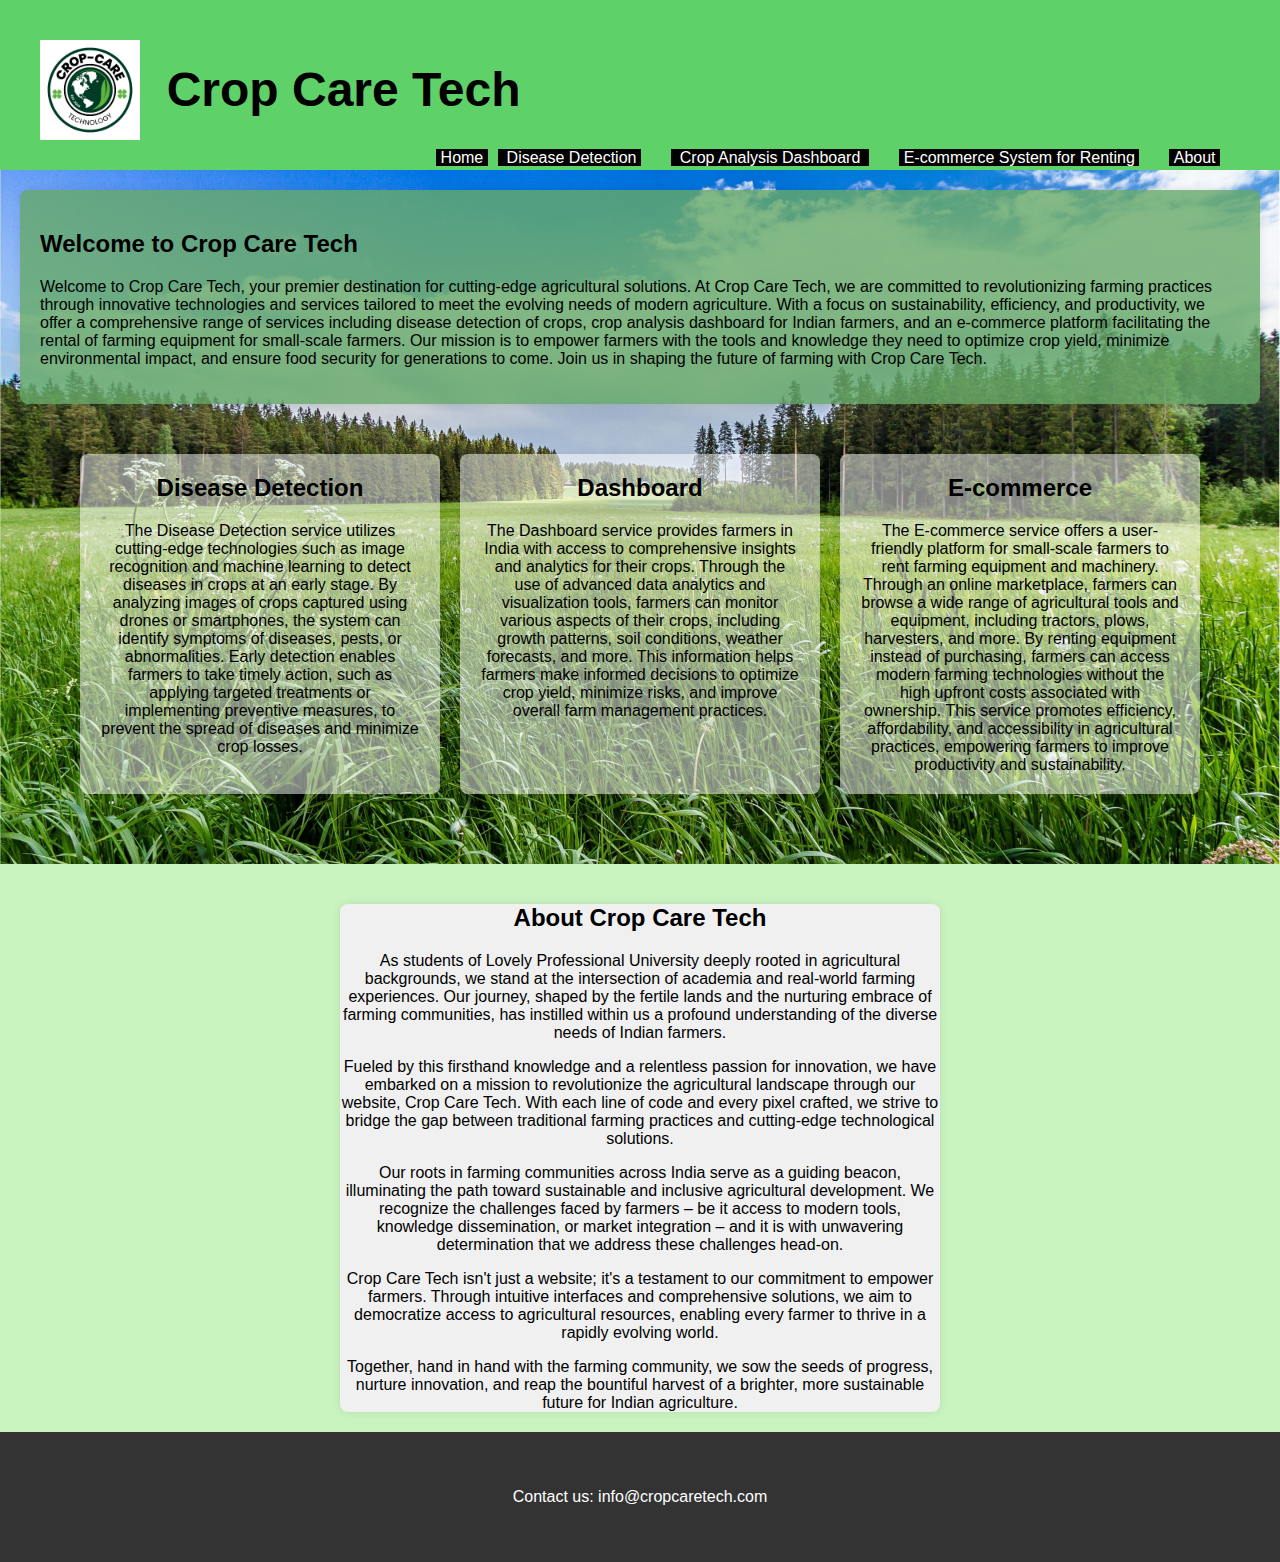
<file: index.html>
<!DOCTYPE html>
<html lang="en">
<head>
    <meta charset="UTF-8">
    <meta name="viewport" content="width=device-width, initial-scale=1.0">
    <title>Crop Care Tech</title>
    <link rel="stylesheet" href="styles.css">
</head>
<body>
    <header>
        <nav>
            <div class="container">
                <div class="logo-heading-container"> <!-- New container for logo and heading -->
                    <img src="images/logo.png" alt="Crop Care Tech Logo" height="100" width="100"> <!-- Add logo image -->
                    <h1>&nbsp;&nbsp;Crop Care Tech</h1> <!-- Move heading inside the new container -->
                </div>
                <ul class="nav-menu">
                    <li><a href="index.html">&nbsp;Home&nbsp;</a></li>
                    <li><a href="disease_detection.html"> &nbsp; Disease Detection&nbsp;  </a></li>
                    <li><a href="crop_analysis_dashboard.html">&nbsp; Crop Analysis Dashboard &nbsp; </a></li>
                    <li><a href="ecommerce_system.html">&nbsp;E-commerce System for Renting&nbsp;</a></li>
                    <li><a href="#about">&nbsp;About&nbsp;</a></li> 
                </ul>
            </div>
        </nav>
    </header>

    <section id="home">
        <div class="intro-container">
            <div class="intro-box">
            <h2>Welcome to Crop Care Tech</h2>
            <p>Welcome to Crop Care Tech, your premier destination for cutting-edge agricultural solutions. At Crop Care Tech, we are committed to revolutionizing farming practices through innovative technologies and services tailored to meet the evolving needs of modern agriculture. With a focus on sustainability, efficiency, and productivity, we offer a comprehensive range of services including disease detection of crops, crop analysis dashboard for Indian farmers, and an e-commerce platform facilitating the rental of farming equipment for small-scale farmers. Our mission is to empower farmers with the tools and knowledge they need to optimize crop yield, minimize environmental impact, and ensure food security for generations to come. Join us in shaping the future of farming with Crop Care Tech.</p>
            <!-- Add more content or sections as needed -->
            </div>

            <div class="content">
                <div class="services-container">
                    <div class="service">
                        <a href="disease_detection.html" class="ser">
                            <h2>Disease Detection</h2>
                            <p>The Disease Detection service utilizes cutting-edge technologies such as image recognition and machine learning to detect diseases in crops at an early stage. By analyzing images of crops captured using drones or smartphones, the system can identify symptoms of diseases, pests, or abnormalities. Early detection enables farmers to take timely action, such as applying targeted treatments or implementing preventive measures, to prevent the spread of diseases and minimize crop losses.</p>
                        </a>
                    </div>
                    <div class="service">
                        <a href="crop_analysis_dashboard.html" class="ser">
                            <h2>Dashboard</h2>
                            <p>The Dashboard service provides farmers in India with access to comprehensive insights and analytics for their crops. Through the use of advanced data analytics and visualization tools, farmers can monitor various aspects of their crops, including growth patterns, soil conditions, weather forecasts, and more. This information helps farmers make informed decisions to optimize crop yield, minimize risks, and improve overall farm management practices.</p>
                        </a>
                    </div>
                    <div class="service">
                        <a href="ecommerce_system.html" class="ser">
                            <h2>E-commerce</h2>
                            <p>The E-commerce service offers a user-friendly platform for small-scale farmers to rent farming equipment and machinery. Through an online marketplace, farmers can browse a wide range of agricultural tools and equipment, including tractors, plows, harvesters, and more. By renting equipment instead of purchasing, farmers can access modern farming technologies without the high upfront costs associated with ownership. This service promotes efficiency, affordability, and accessibility in agricultural practices, empowering farmers to improve productivity and sustainability.</p>
                        </a>
                    </div>
                </div>
            </div>
        </div>
        <div id="about" class="about-section-container"> <!-- Added container for About section -->
            <div class="about-section">
                <h2>About Crop Care Tech</h2>
                <p>As students of Lovely Professional University deeply rooted in agricultural backgrounds, we stand at the intersection of academia and real-world farming experiences. Our journey, shaped by the fertile lands and the nurturing embrace of farming communities, has instilled within us a profound understanding of the diverse needs of Indian farmers.</p>
                <p>Fueled by this firsthand knowledge and a relentless passion for innovation, we have embarked on a mission to revolutionize the agricultural landscape through our website, Crop Care Tech. With each line of code and every pixel crafted, we strive to bridge the gap between traditional farming practices and cutting-edge technological solutions.</p>
                <p>Our roots in farming communities across India serve as a guiding beacon, illuminating the path toward sustainable and inclusive agricultural development. We recognize the challenges faced by farmers – be it access to modern tools, knowledge dissemination, or market integration – and it is with unwavering determination that we address these challenges head-on.</p>
                <p>Crop Care Tech isn't just a website; it's a testament to our commitment to empower farmers. Through intuitive interfaces and comprehensive solutions, we aim to democratize access to agricultural resources, enabling every farmer to thrive in a rapidly evolving world.</p>
                <p>Together, hand in hand with the farming community, we sow the seeds of progress, nurture innovation, and reap the bountiful harvest of a brighter, more sustainable future for Indian agriculture.</p>
            </div>
        </div>
    </section>
    

    <footer>
        <div class="container">
            <p>Contact us: info@cropcaretech.com</p>
            <!-- Add social media icons and links -->
        </div>
    </footer>

    <script src="scripts.js"></script>
</body>
</html>
</file>
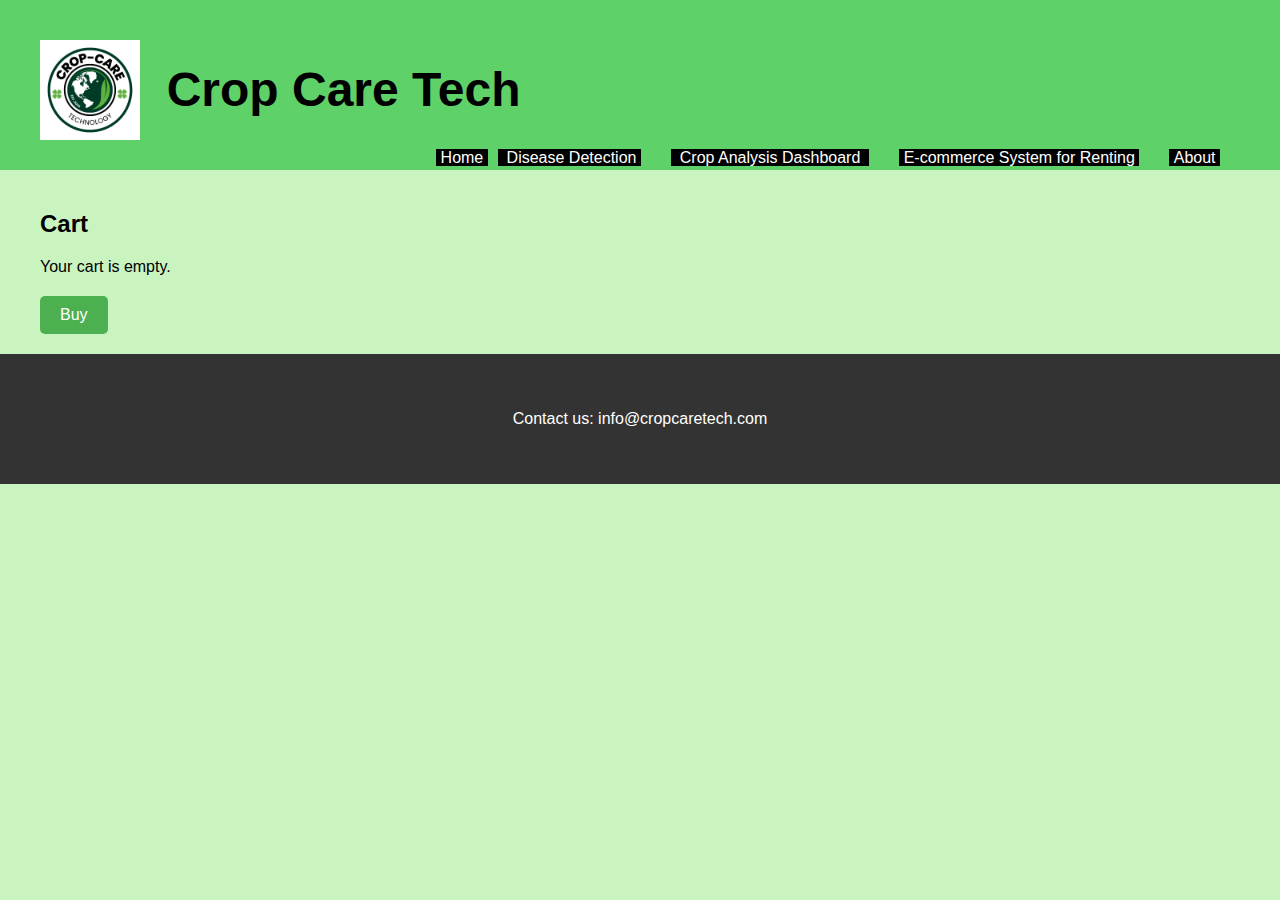
<file: cart.html>
<!DOCTYPE html>
<html lang="en">
<head>
    <meta charset="UTF-8">
    <meta name="viewport" content="width=device-width, initial-scale=1.0">
    <title>Cart - Crop Care Tech</title>
    <link rel="stylesheet" href="styles.css">
</head>
<body>
    <header>
        <nav>
            <div class="container">
                <div class="logo-heading-container"> <!-- New container for logo and heading -->
                    <img src="images/logo.png" alt="Crop Care Tech Logo" height="100" width="100"> <!-- Add logo image -->
                    <h1>&nbsp;&nbsp;Crop Care Tech</h1> <!-- Move heading inside the new container -->
                </div>
                <ul class="nav-menu">
                    <li><a href="index.html">&nbsp;Home&nbsp;</a></li>
                    <li><a href="disease_detection.html"> &nbsp; Disease Detection&nbsp;  </a></li>
                    <li><a href="crop_analysis_dashboard.html">&nbsp; Crop Analysis Dashboard &nbsp; </a></li>
                    <li><a href="ecommerce_system.html">&nbsp;E-commerce System for Renting&nbsp;</a></li>
                    <li><a href="index.html">&nbsp;About&nbsp;</a></li> 
                </ul>
            </div>
        </nav>
    </header>

    <section>
        <div class="container">
            <h2>Cart</h2>
            <div id="cart-items"></div> <!-- Container for displaying cart items -->
            <button id="buy-button">Buy</button> <!-- Button to open the form -->
        </div>
    </section>

    <!-- Modal form -->
    <div id="modal" class="modal" >
        <div class="modal-content">
            <span class="close">&times;</span>
            <form id="purchase-form">
                <table>
                    <tr>
                        <td><label for="name">Name:</label></td>
                        <td><input type="text" id="name" name="name" required></td>
                    </tr>
                    <tr>
                        <td><label for="email">Email:</label></td>
                        <td><input type="email" id="email" name="email" required></td>
                    </tr>
                    <tr>
                        <td><label for="address">Address:</label></td>
                        <td><input type="text" id="address" name="address" required></td>
                    </tr>
                    <tr>
                        <td><label for="city">City:</label></td>
                        <td><input type="text" id="city" name="city" required></td>
                    </tr>
                    <tr>
                        <td><label for="state">State:</label></td>
                        <td><input type="text" id="state" name="state" required></td>
                    </tr>
                    <tr>
                        <td><label for="pincode">Pincode:</label></td>
                        <td><input type="text" id="pincode" name="pincode" required></td>
                    </tr>
                    <tr>
                        <td><label for="payment">Mode of Payment:</label></td>
                        <td>
                            <select id="payment" name="payment" required>
                                <option value="credit">Credit Card</option>
                                <option value="debit">Debit Card</option>
                                <option value="paypal">PayPal</option>
                            </select>
                        </td>
                    </tr>
                </table>
                <button type="submit">Submit</button>
            </form>
        </div>
    </div>
    <footer>
        <div class="container">
            <p>Contact us: info@cropcaretech.com</p>
        </div>
    </footer>

    <script>
        document.addEventListener('DOMContentLoaded', function () {
            const cartItemsContainer = document.getElementById('cart-items');
            const cartItems = JSON.parse(localStorage.getItem('cart')) || [];

            if (cartItems.length === 0) {
                cartItemsContainer.textContent = 'Your cart is empty.';
            } else {
                const cartList = document.createElement('div');
                cartItems.forEach(function(item, index) {
                    const cartItem = document.createElement('div');
                    cartItem.classList.add('cart-item');
                    cartItem.innerHTML = `<div class="item-image">
                                                <img src="${item.image}" alt="${item.name}">
                                            </div>
                                            <div class="item-details">
                                                <h3>${item.name}</h3>
                                                <p>Price: ${item.price}</p>
                                                <p>Duration: ${item.duration} days</p>
                                                <button class="remove-item" data-index="${index}">Remove</button>
                                            </div>`;
                    cartList.appendChild(cartItem);
                });
                cartItemsContainer.appendChild(cartList);

                // Add event listeners for removing items
                const removeButtons = document.querySelectorAll('.remove-item');
                removeButtons.forEach(function(button) {
                    button.addEventListener('click', function() {
                        const indexToRemove = parseInt(button.dataset.index);
                        cartItems.splice(indexToRemove, 1);
                        localStorage.setItem('cart', JSON.stringify(cartItems));
                        updateCartDisplay();
                    });
                });
            }

            const buyButton = document.getElementById('buy-button');
            buyButton.addEventListener('click', function() {
                localStorage.removeItem('cart'); // Clear cart after purchase (for demonstration)
                updateCartDisplay();
                alert('Kindly Provide us your address and payment detils.');
            });

            function updateCartDisplay() {
                cartItemsContainer.innerHTML = '';
                if (cartItems.length === 0) {
                    cartItemsContainer.textContent = 'Your cart is empty.';
                } else {
                    const cartList = document.createElement('div');
                    cartItems.forEach(function(item, index) {
                        const cartItem = document.createElement('div');
                        cartItem.classList.add('cart-item');
                        cartItem.innerHTML = `<div class="item-image">
                                                    <img src="${item.image}" alt="${item.name}">
                                                </div>
                                                <div class="item-details">
                                                    <h3>${item.name}</h3>
                                                    <p>Price: ${item.price}</p>
                                                    <p>Duration: ${item.duration} days</p>
                                                    <button class="remove-item" data-index="${index}">Remove</button>
                                                </div>`;
                        cartList.appendChild(cartItem);
                    });
                    cartItemsContainer.appendChild(cartList);
                }
            }
        });
        document.addEventListener('DOMContentLoaded', function () {
            const modal = document.getElementById('modal');
            const buyButton = document.getElementById('buy-button');
            const closeButton = document.querySelector('.close');

            buyButton.addEventListener('click', function() {
                modal.style.display = 'block'; // Display the modal form
            });

            closeButton.addEventListener('click', function() {
                modal.style.display = 'none'; // Hide the modal form when the close button is clicked
            });

            window.addEventListener('click', function(event) {
                if (event.target == modal) {
                    modal.style.display = 'none'; // Hide the modal form when the user clicks outside it
                }
            });

            const purchaseForm = document.getElementById('purchase-form');
            purchaseForm.addEventListener('submit', function(event) {
                event.preventDefault();
                // Collect form data and process it as needed (e.g., send it to a server)
                // After processing, close the modal form
                modal.style.display = 'none';
                alert('Thank you for your purchase!');
            });
        });
    </script>
</body>
</html>
</file>
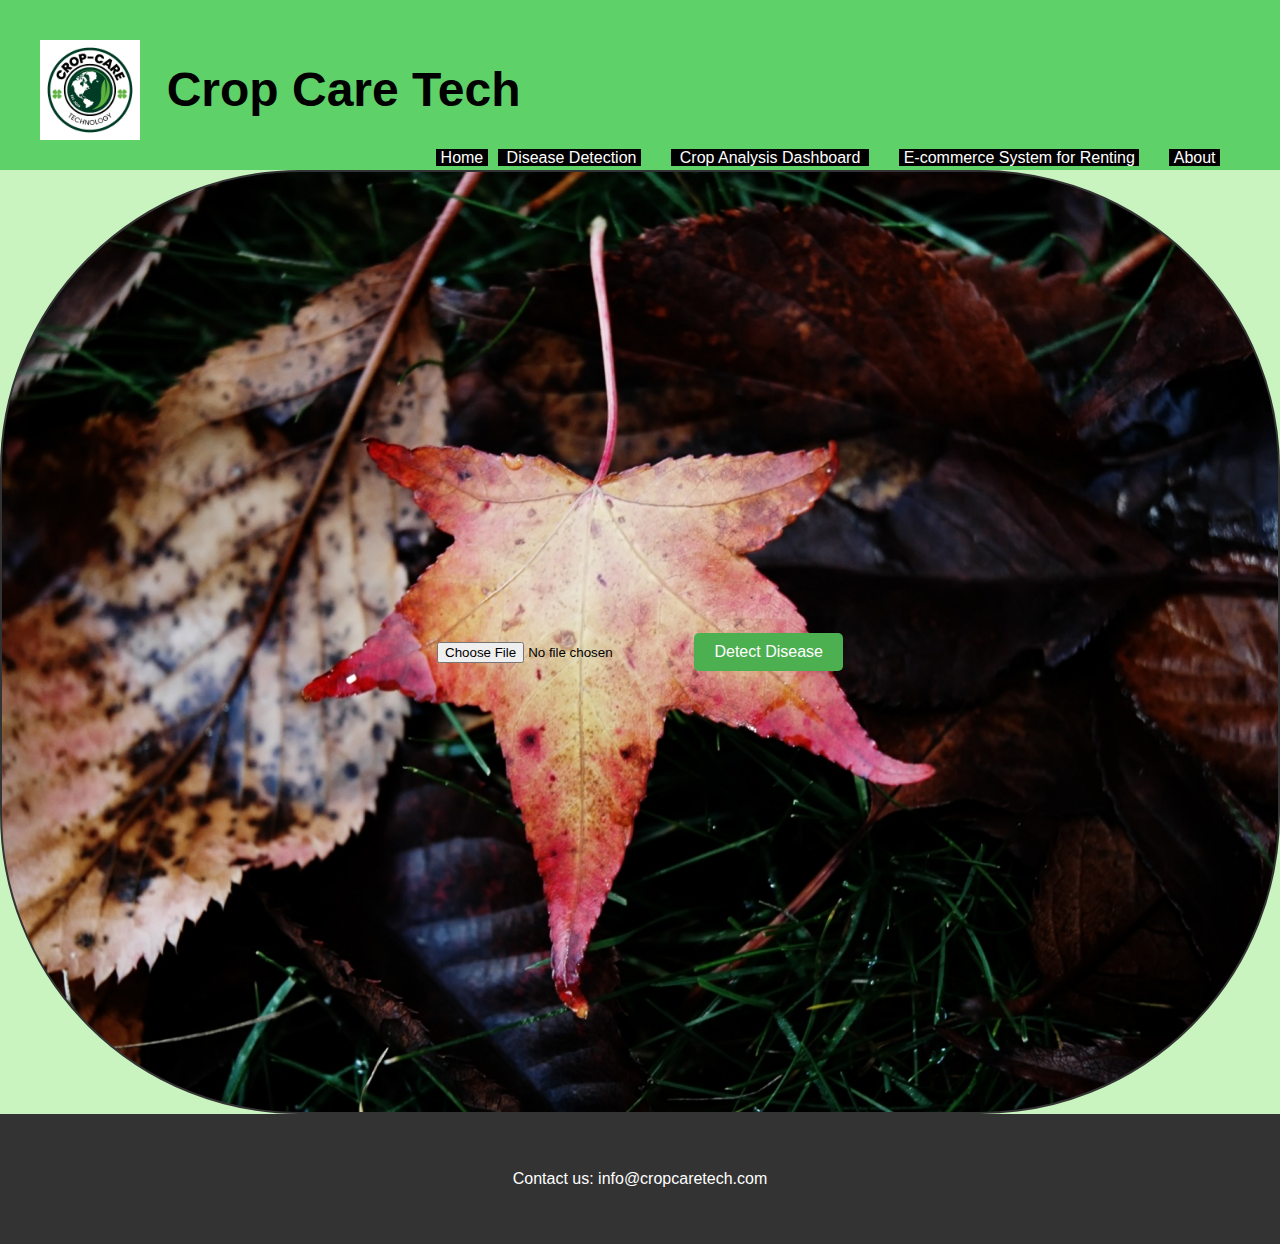
<file: disease_detection.html>
<!DOCTYPE html>
<html lang="en">
<head>
    <meta charset="UTF-8">
    <meta name="viewport" content="width=device-width, initial-scale=1.0">
    <title>Disease Detection of Crops - Crop Care Tech</title>
    <link rel="stylesheet" href="styles.css">
</head>
<body>
    <header>
        <nav>
            <div class="container">
                <div class="logo-heading-container"> <!-- New container for logo and heading -->
                    <img src="images/logo.png" alt="Crop Care Tech Logo" height="100" width="100"> <!-- Add logo image -->
                    <h1>&nbsp;&nbsp;Crop Care Tech</h1> <!-- Move heading inside the new container -->
                </div>
                <ul class="nav-menu">
                    <li><a href="index.html">&nbsp;Home&nbsp;</a></li>
                    <li><a href="disease_detection.html"> &nbsp; Disease Detection&nbsp;  </a></li>
                    <li><a href="crop_analysis_dashboard.html">&nbsp; Crop Analysis Dashboard &nbsp; </a></li>
                    <li><a href="ecommerce_system.html">&nbsp;E-commerce System for Renting&nbsp;</a></li>
                    <li><a href="index.html">&nbsp;About&nbsp;</a></li> 
                </ul>
            </div>
        </nav>
    </header>

    <section>
        <div class="leaf">
            <form id="upload-form">
                <input type="file" id="image-input" accept="image/*" required>
                <button type="submit">Detect Disease</button>
            </form>
            <div id="result"></div>
        </div>
    </section>

    <footer>
        <div class="container">
            <p>Contact us: info@cropcaretech.com</p>
            <!-- Add social media icons and links -->
        </div>
    </footer>

    <script >
        document.getElementById('detect-button').addEventListener('click', function() {
            var fileInput = document.getElementById('image-input');
            var file = fileInput.files[0];

            if (!file) {
                alert('Please select an image file.');
                return;
            }

            var formData = new FormData();
            formData.append('image', file);

            fetch('/detect_disease', {
                method: 'POST',
                body: formData
            })
            .then(response => response.json())
            .then(data => {
                document.getElementById('result').innerText = 'Prediction: ' + data.prediction;
            })
            .catch(error => {
                console.error('Error:', error);
                document.getElementById('result').innerText = 'An error occurred. Please try again later.';
            });
        });
    </script>
</body>
</html>
</file>
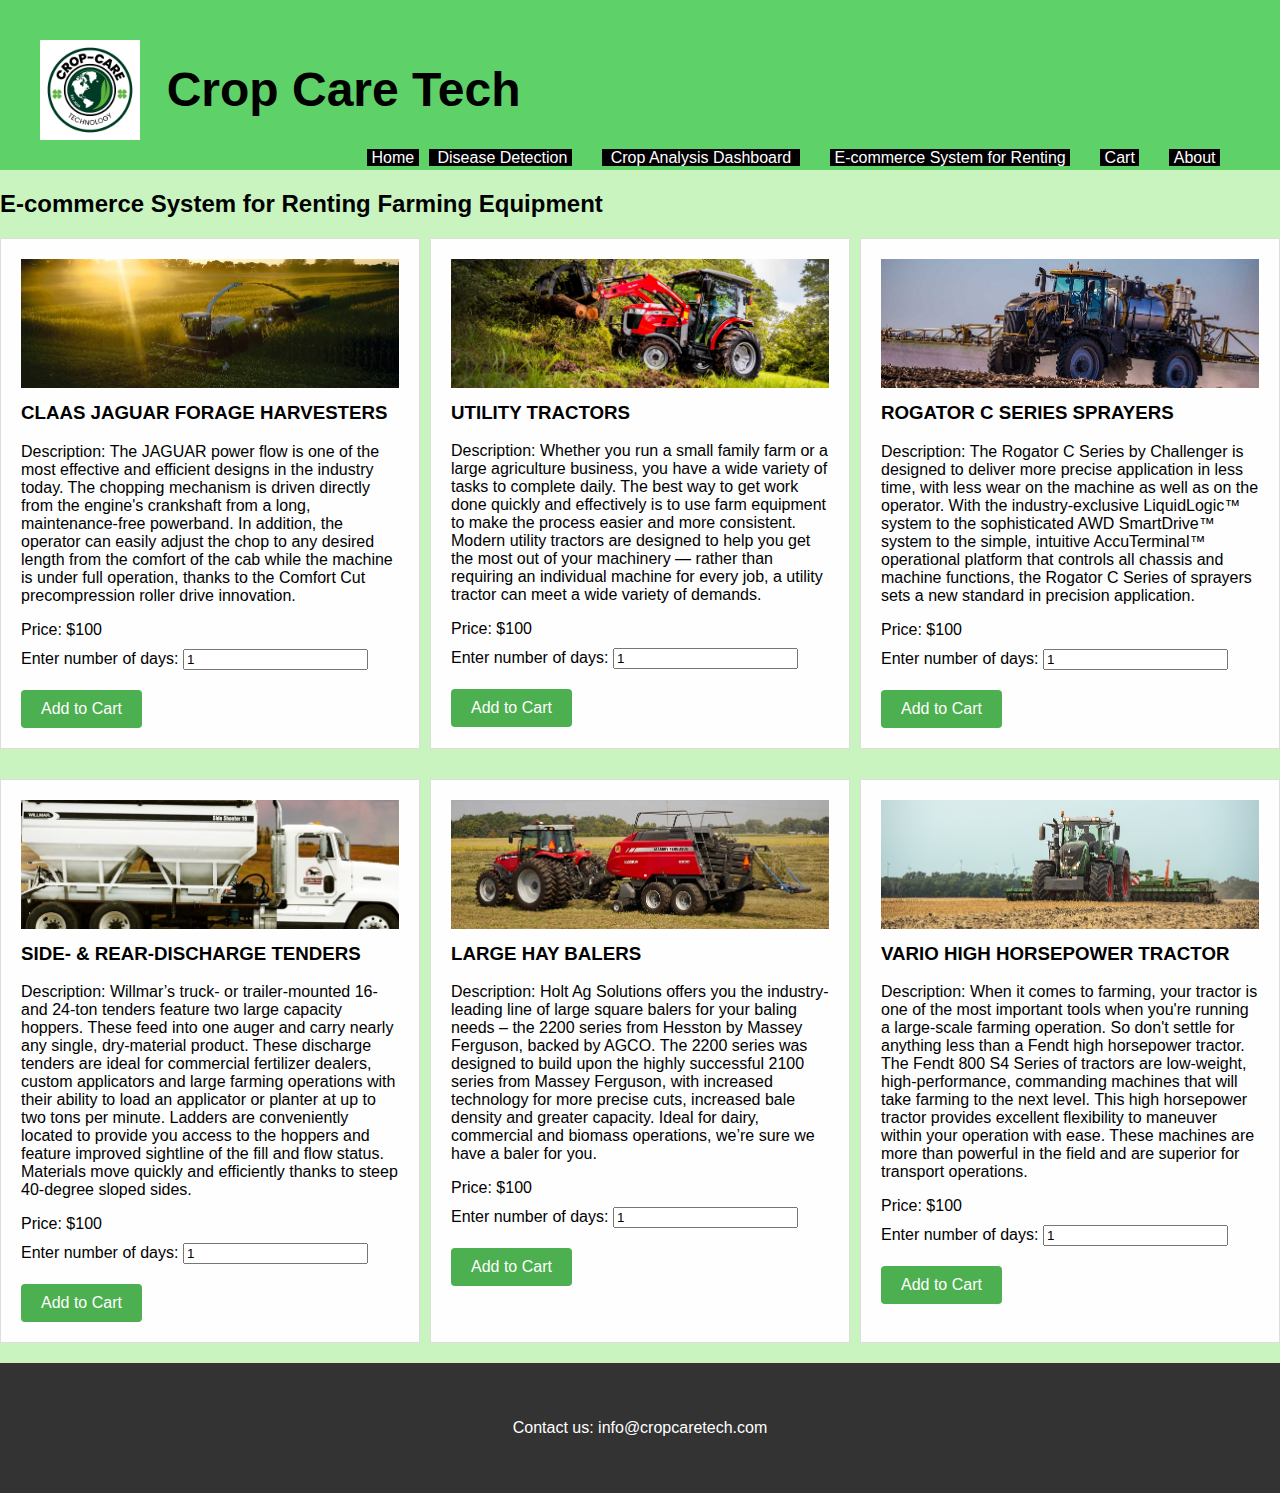
<file: ecommerce_system.html>
<!DOCTYPE html>
<html lang="en">
<head>
    <meta charset="UTF-8">
    <meta name="viewport" content="width=device-width, initial-scale=1.0">
    <title>E-commerce System for Renting Farming Equipment - Crop Care Tech</title>
    <link rel="stylesheet" href="styles.css">
</head>
<body>
    <header>
        <nav>
            <div class="container">
                <div class="logo-heading-container"> <!-- New container for logo and heading -->
                    <img src="images/logo.png" alt="Crop Care Tech Logo" height="100" width="100"> <!-- Add logo image -->
                    <h1>&nbsp;&nbsp;Crop Care Tech</h1> <!-- Move heading inside the new container -->
                </div>
                <ul class="nav-menu">
                    <li><a href="index.html">&nbsp;Home&nbsp;</a></li>
                    <li><a href="disease_detection.html"> &nbsp; Disease Detection&nbsp;  </a></li>
                    <li><a href="crop_analysis_dashboard.html">&nbsp; Crop Analysis Dashboard &nbsp; </a></li>
                    <li><a href="ecommerce_system.html">&nbsp;E-commerce System for Renting&nbsp;</a></li>
                    <li><a href="cart.html">&nbsp;Cart&nbsp;</a></li> <!-- Added Cart link -->
                    <li><a href="index.html">&nbsp;About&nbsp;</a></li> 
                </ul>
            </div>
        </nav>
    </header>

    <section>
        <h2>E-commerce System for Renting Farming Equipment</h2>
        <div class="item">
            
            <div class="product">
                <img src="images/equipment1.jpeg" alt="Farming Equipment 1" width="500" height="600">
                <h3>CLAAS JAGUAR FORAGE HARVESTERS</h3>
                <p>Description: The JAGUAR power flow is one of the most effective and efficient designs in the industry today. The chopping mechanism is driven directly from the engine's crankshaft from a long, maintenance-free powerband. In addition, the operator can easily adjust the chop to any desired length from the comfort of the cab while the machine is under full operation, thanks to the Comfort Cut precompression roller drive innovation.</p>
                <p>Price: $100</p>
                <label for="duration">Enter number of days:</label>
                <input type="text" id="duration" name="duration" value="1">
                <button class="add-to-cart">Add to Cart</button>     
            </div>
            <div class="product">
                <img src="images/equipment2.jpeg" alt="Farming Equipment 2" width="500" height="600">
                <h3>UTILITY TRACTORS</h3>
                <p>Description: Whether you run a small family farm or a large agriculture business, you have a wide variety of tasks to complete daily. The best way to get work done quickly and effectively is to use farm equipment to make the process easier and more consistent. Modern utility tractors are designed to help you get the most out of your machinery — rather than requiring an individual machine for every job, a utility tractor can meet a wide variety of demands.</p>
                <p>Price: $100</p>
                <label for="duration">Enter number of days:</label>
                <input type="text" id="duration" name="duration" value="1">
                <button class="add-to-cart">Add to Cart</button>
            </div>
            <div class="product">
                <img src="images/equipment3.jpeg" alt="Farming Equipment 3" width="500" height="600">
                <h3>ROGATOR C SERIES SPRAYERS</h3>
                <p>Description: The Rogator C Series by Challenger is designed to deliver more precise application in less time, with less wear on the machine as well as on the operator. With the industry-exclusive LiquidLogic™ system to the sophisticated AWD SmartDrive™ system to the simple, intuitive AccuTerminal™ operational platform that controls all chassis and machine functions, the Rogator C Series of sprayers sets a new standard in precision application. 
                </p>
                <p>Price: $100</p>
                <label for="duration">Enter number of days:</label>
                <input type="text" id="duration" name="duration" value="1">
                <button class="add-to-cart">Add to Cart</button>
            </div>
            <div class="product">
                <img src="images/equipment4.jpeg" alt="Farming Equipment 4" width="500" height="600">
                <h3>SIDE- & REAR-DISCHARGE TENDERS</h3>
                <p>Description: Willmar’s truck- or trailer-mounted 16- and 24-ton tenders feature two large capacity hoppers. These feed into one auger and carry nearly any single, dry-material product. These discharge tenders are ideal for commercial fertilizer dealers, custom applicators and large farming operations with their ability to load an applicator or planter at up to two tons per minute. Ladders are conveniently located to provide you access to the hoppers and feature improved sightline of the fill and flow status. Materials move quickly and efficiently thanks to steep 40-degree sloped sides.</p>
                <p>Price: $100</p>
                <label for="duration">Enter number of days:</label>
                <input type="text" id="duration" name="duration" value="1">
                <button class="add-to-cart">Add to Cart</button>
            </div>
            <div class="product">
                <img src="images/equipment5.jpeg" alt="Farming Equipment 5" width="500" height="600">
                <h3>LARGE HAY BALERS</h3>
                <p>Description: Holt Ag Solutions offers you the industry-leading line of large square balers for your baling needs – the 2200 series from Hesston by Massey Ferguson, backed by AGCO. The 2200 series was designed to build upon the highly successful 2100 series from Massey Ferguson, with increased technology for more precise cuts, increased bale density and greater capacity. Ideal for dairy, commercial and biomass operations, we’re sure we have a baler for you.</p>
                <p>Price: $100</p>
                <label for="duration">Enter number of days:</label>
                <input type="text" id="duration" name="duration" value="1">
                <button class="add-to-cart">Add to Cart</button>
            </div>
            <div class="product">
                <img src="images/equipment6.jpeg" alt="Farming Equipment 6" width="500" height="600">
                <h3>VARIO HIGH HORSEPOWER TRACTOR</h3>
                <p>Description: When it comes to farming, your tractor is one of the most important tools when you're running a large-scale farming operation. So don't settle for anything less than a Fendt high horsepower tractor. The Fendt 800 S4 Series of tractors are low-weight, high-performance, commanding machines that will take farming to the next level. This high horsepower tractor provides excellent flexibility to maneuver within your operation with ease. These machines are more than powerful in the field and are superior for transport operations.</p>
                <p>Price: $100</p>
                <label for="duration">Enter number of days:</label>
                <input type="text" id="duration" name="duration" value="1">
                <button class="add-to-cart">Add to Cart</button>
            </div>
        </div>
    </section>

    <footer>
        <div class="container">
            <p>Contact us: info@cropcaretech.com</p>
        </div>
    </footer>

    <script>
        document.addEventListener('DOMContentLoaded', function () {
            const durationInput = document.getElementById('duration');
            const durationOutput = document.querySelector('output[for="duration"]');

            durationInput.addEventListener('input', function() {
                durationOutput.textContent = this.value;
            });

            const addToCartButtons = document.querySelectorAll('.add-to-cart');
            addToCartButtons.forEach(function(button) {
                button.addEventListener('click', function(event) {
                    event.preventDefault();
                    const productName = button.parentNode.querySelector('h3').textContent;
                    const productPrice = button.parentNode.querySelector('p:nth-child(3)').textContent;
                    const duration = durationInput.value;

                    // Store product info and duration in localStorage (for demonstration)
                    let cartItems = JSON.parse(localStorage.getItem('cart')) || [];
                    cartItems.push({ name: productName, price: productPrice, duration: duration });
                    localStorage.setItem('cart', JSON.stringify(cartItems));

                    alert('Item added to cart.');
                });
            });
        });
    </script>
</body>
</html>
</file>
<file: styles.css>
/* Global styles */
body {
    background-color: #c9f4c0;
    font-family: Arial, sans-serif;
    margin: 0;
    padding: 0;
    font-family: 'Copperplate', sans-serif;
    
}
.content {
    flex: 1;
}

.background-container {
    position: relative;
    overflow: hidden;
}

.background-container::before {
    content: '';
    position: absolute;
    top: -10%;
    left: -10%;
    right: -10%;
    bottom: -10%;
    background-color: rgba(255, 255, 255, 0.1); /* Adjust the background color and opacity */
    z-index: 1;
    transition: all 0.3s ease; /* Smooth transition effect */
}

.background-container:hover::before {
    top: -5%;
    left: -5%;
    right: -5%;
    bottom: -5%;
}
.intro-container {
    padding: 20px;
    margin-bottom: 20px;
    background-image: url("images/bg.jpg");
    background-size: cover;
    background-position: center;
    animation: change 20s infinite ease-in-out;

}
@keyframes change{
    0%
    {
        background-image: url("images/bg1.jpg");
    }
    20%
    {
        background-image: url("images/bg2.jpg");
    }
    40%
    {
        background-image: url("images/bg3.jpg");
    }
    60%
    {
        background-image: url("images/bg4.jpg");
    }
    80%
    {
        background-image: url("images/bg5.jpg");
    }
    100%
    {
        background-image: url("images/bg1.jpg");
    }
}

.intro-box {
    background-color: rgba(101, 169, 104, 0.8);
    padding: 20px;
    border-radius: 8px;
    box-shadow: 0px 0px 10px rgba(0, 0, 0, 0.1);
}

.container {
    max-width: 1200px;
    margin: 0 auto;
    padding: 20px;
    /* display: flex;
    justify-content: space-between; */
}

header {
    height: 150px; /* Adjust the height as needed */
    background-color: #3cc44cc0; /* Optional: Change background color */
    padding: 10px; /* Optional: Add padding for better appearance */
}

header nav ul {
    list-style-type: none;
}

header nav ul li {
    display: inline;
    margin-right: 20px;
}

header nav ul li a {
    color: #c90000;
    text-decoration: none;
}

header nav ul li:hover{
    color: #000000;
}
.logo-heading-container {
    display: flex;
    align-items: center;
    font-size: x-large;
}

.dropdown-menu {
    display: none;
    position: absolute;
    background-color: #fff;
    padding: 10px;
}

.dropdown-menu.show {
    display: block;
}

.dropdown-menu li {
    margin-bottom: 5px;
}

footer {
    background-color: #333;
    color: #fff;
    text-align: center;
    padding: 20px 0;
    bottom: 0;
    width: 100%;

}

/* Product display styles */
.product {
    border: 1px solid #ddd;
    padding: 20px;
    margin-bottom: 20px;
    background-color: #fefefe;
}
.product:hover{
    background-color: #888;
}

.product img {
    max-width: 100%;
    height: auto;
}

.product h3 {
    margin-top: 10px;
}

.product p {
    margin-bottom: 10px;
}

.product button {
    background-color: #4CAF50;
    color: white;
    padding: 10px 20px;
    border: none;
    border-radius: 4px;
    cursor: pointer;
}

.product button:hover {
    background-color: #45a049;
}

.product button:focus {
    outline: none;
}
.modal {
    display: none;
    position: fixed;
    z-index: 1;
    left: 0;
    top: 0;
    width: 100%;
    height: 100%;
    overflow: auto;
    background-color: rgba(0,0,0,0.4);
}

.modal-content {
    background-color: #fefefe;
    margin: 15% auto;
    padding: 20px;
    border: 1px solid #888;
    width: 50%; /* Adjust the width as needed */
}
.close {
    color: #aaa;
    float: right;
    font-size: 28px;
    font-weight: bold;
}

.close:hover,
.close:focus {
    color: black;
    text-decoration: none;
    cursor: pointer;
} 

.nav-menu {
    list-style: none;
    margin: 0;
    padding: 0;
    display: flex;
    float: right;
}

.nav-menu li {
    margin-left: 10px;
}

.nav-menu li:first-child {
    margin-right: 0;
}

.nav-menu li a {
    text-decoration: none;
    color: #ffffff;
    background-color: #000000;
}

.nav-menu li a:hover{
    background-color: #175513;
    color: #afe5ab;
}

.content {
    padding: 50px;
}
.services-container {
    display: flex;
    justify-content: space-between;
}

.service {
    flex: 1;
    margin: 0 10px;
    padding: 20px;
    background-color: rgba(255, 255, 255, 0.5);
    border-radius: 8px;
    box-shadow: 0px 0px 10px rgba(0, 0, 0, 0.1);
    transition: background-color 0.3s ease; /* Add transition effect */
    color: #333;
    text-align: center;
    

}
a.ser{
    text-decoration: none;
}
.service:hover {
    background-color: #bded8a; /* Change background color on hover */
}


.service h2 {
    margin-top: 0;
    color: #000000;
}

.service p {
    margin-bottom: 0;
    color: #000000;
}
.about-section-container {
    margin-top: 50px;
    padding: 20px;
    max-width: 600px; /* Set maximum width */
    margin: 0 auto; /* Center align horizontally */
    display: flex; /* Use flexbox */
    flex-direction: column; /* Stack items vertically */
    justify-content: center; /* Center align vertically */
    align-items: center; /* Center align horizontally */
    text-align: center;
}
.about-section {
    background-color: #f0f0f0;
    border-radius: 8px;
    box-shadow: 0px 0px 10px rgba(0, 0, 0, 0.1);
    transition: background-color 0.3s ease;
}
.about-section:hover{
    background-color: #abcca4;
}

.about-section h2 {
    margin-top: 0;
}

.about-section p {
    margin-bottom: 0;
}

.leaf {
    display: flex;
    justify-content: center;
    align-items: center;
    height: 100vh; /* Set the height of the container to full viewport height */
    border: 2px solid #333; /* Add border to the container */
    border-radius: 300px; /* Add border radius for rounded corners */
    background-image: url("images/l1.jpg");
    background-size: cover;
    background-position: center;
    padding: 20px; /* Add padding to the container */
    animation: leaf 25s infinite ease-in-out;
}
@keyframes leaf {
    0%
    {
        background-image: url("images/l2.jpg");
    }
    20%
    {
        background-image: url("images/l3.jpg");
    }
    40%
    {
        background-image: url("images/l4.jpg");
    }
    60%
    {
        background-image: url("images/l5.jpg");
    }
    80%
    {
        background-image: url("images/l1.jpg");
    }
    100%
    {
        background-image: url("images/l2.jpg");
    }
}

form {
    text-align: center;
}
button {
    background-color: #4CAF50; /* Set background color of the button */
    color: white;
    padding: 10px 20px;
    border: none;
    cursor: pointer;
    border-radius: 5px;
    font-size: 16px;
    margin-top: 20px; /* Add some top margin */
}button:hover {
    background-color: #45a049; /* Darken the background color on hover */
}
#result {
    margin-top: 20px; /* Add some space between the button and the result */
}

.dashboard-container {
    display: flex;
    justify-content: center;
    align-items: center;
    height: 100vh; /* Set the height to full viewport height */
    background-image: url("images/l5.jpg");
}

iframe {
    width: 1200px; /* Set the width of the iframe */
    height: 650px; /* Set the height of the iframe */
}

.item{
    display: grid;
  grid-template-columns: repeat(3, 1fr); /* 3 columns with equal width */
  grid-gap: 10px; /* spacing between grid items */
}
</file>
